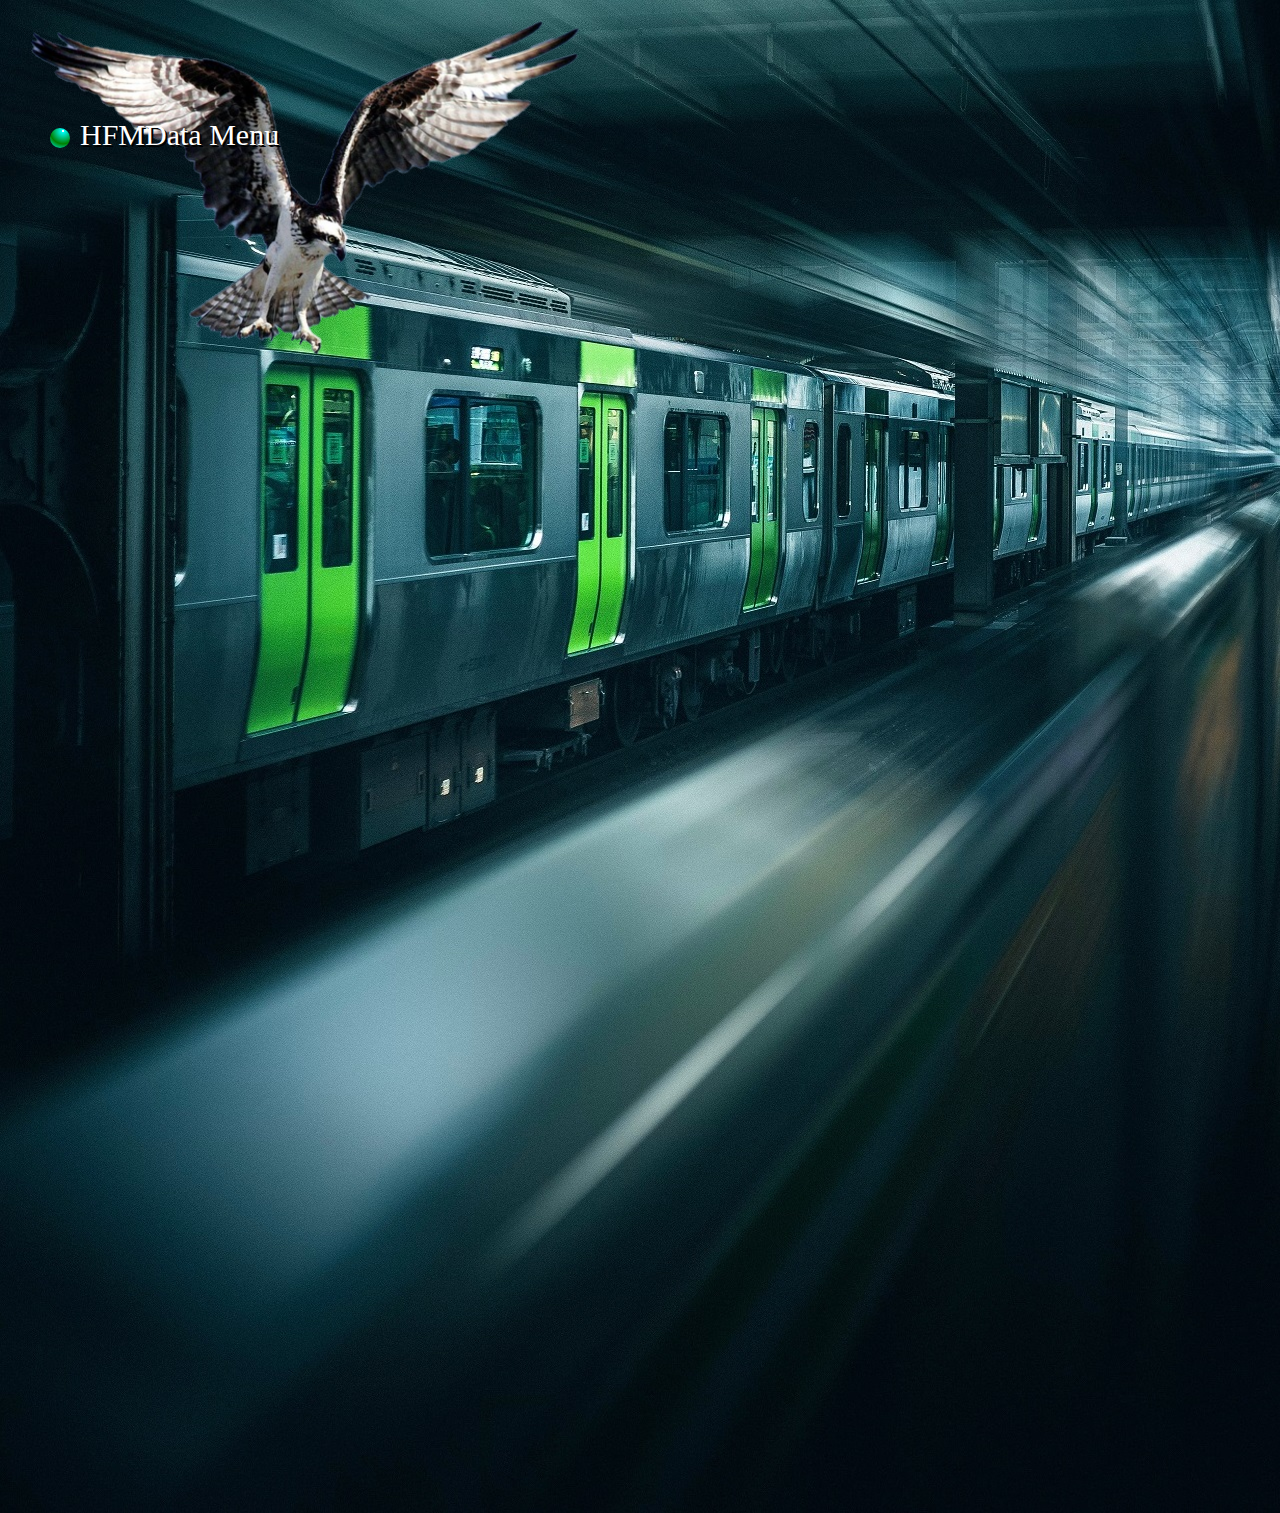
<file: index.html>
<!DOCTYPE html>
<html lang="en">
<head>
  <meta charset="UTF-8">
  <meta name="viewport" content="width=device-width, initial-scale=1.0">
  <title>Document</title>
  <link rel="stylesheet" type="text/css" href="styles.css" />
</head>
<body>
  
  <div class="bgbillede">
    <div class="oern" id="oern-js"><img src="oern.png" /></div>
    <div class="title-box">
      <div class="sphere" id="sphere-js"></div>
      <div class="overskrift" id="overskrift-js">HFMData Menu</div>
    </div>
    <div class="menu-container">
      <div class="menu1" id="menu1-js"></div>
      <div class="menu2" id="menu2-js"></div>
      <div class="menu3" id="menu3-js"></div>
    </div>
    <div class="text-box" id="text-box-js">Games:<br>Click here to start Asteroids game.<a href="asteroids.html" id="game-link-js">-> Game</a><br><br>I code in C++, JavaScript, C# and Python.<br><br>I have a Facebook group called: 'Gratis Computer Hjælp' - so be a member if you want to contact me.<br>I am the Administrator on that group.
    </div>
    <div class="text-box2" id="text-box2-js">Just contact me, and we can make a price together.<br>It doesn't have to be high in price. It depends on what the website is able to do.<br><br>
      Contact me on<br>"Gratis Computer Hjælp"...</div>
    
  </div>
  <script src="kranie.js"></script>
  <script src="oern.js"></script>
  <script src="menu.js"></script>
  <script src="main.js"></script>
</body>
</html>
</file>
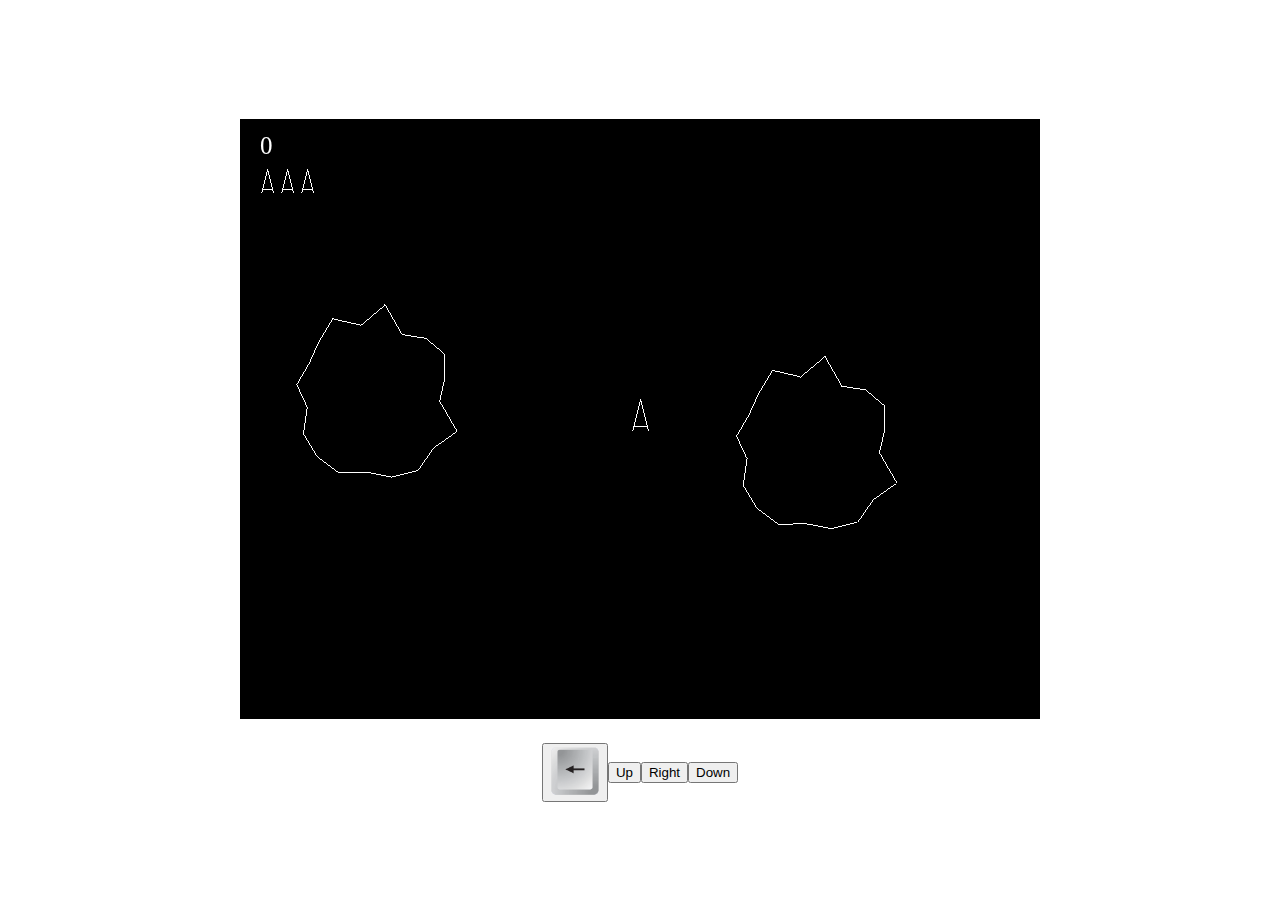
<file: asteroids.html>
<!DOCTYPE html>
<html lang="en">
<head>
  <meta charset="UTF-8">
  <meta name="viewport" content="width=device-width, initial-scale=1.0">
  <title>Document</title>
  <link rel="stylesheet" type="text/css" href="css/styles.css">
</head>
<body>
  <div>
    <canvas width="800" height="600" id="canvas-js" color="0x000000"></canvas>     
    <!--<canvas width="400" height="300" id="canvas-js" color="0x000000"></canvas>-->
    <div id="button-container">
      <button id="left-button.js"><a><img src="img/transButtonLeft.png" width="50px"></a></button>
      <button id="up-button.js">Up</button>
      <button id="right-button.js">Right</button>
      <button id="down-button.js">Down</button>
    </div>
  </div>
  <script src="js/game.js"></script>
  <script src="js/saucer.js"></script>
  <script src="js/keyPressed.js"></script>
  <script src="js/player.js"></script>
  <script src="js/asteroids.js"></script>
  <script src="js/bullets.js"></script>
  <script src="js/soundPlayer.js"></script>
  <script src="js/main.js"></script>
</body>
</html>
</file>
<file: styles.css>
.bgbillede {
  
  width: 1438px;
  height: 1513px;
  background-image: url('togstationok.jpg');
  background-size: cover;
  background-position: center;
  background-repeat: no-repeat;
  margin: auto;
  position: relative;
  /*height: 100vh;*/
}

body {
  margin: 0px;
  
  background-color: #f0f0f0;
}

.title-box {
  position: relative;
  width: 300px;
  height: 40px;
  top: 120px;
  left: 50px;
  /*border: 2px solid black;*/
}

.sphere {
  z-index: 2;
  cursor: pointer;
  float: left;
  top: 0px;
  left: 0px;
  position: relative;
  background: radial-gradient(circle at 65% 15%, white 1px, aqua 3%, green 60%, aqua 100%);
  width: 20px;
  height: 20px;
  border-radius: 15px;
  background-color: white;
}

.overskrift {
  z-index: 2;
  font-family: Verdana;
  position: relative;
  float: left;
  /*border: 2px solid white;*/
  /*overflow: hidden;*/
  cursor: pointer;
  margin-left: 10px;
  top: -2px;
  text-shadow: 2px 2px black;
  /*border: 2px solid #333;*/
  border-radius: 5px;
  color: white;
  font-size: 30px;
  
  /*background-color: #fff;*/
  /*box-shadow: 0 0 10px rgba(0, 0, 0, 0.2);*/
}

.menu-container {
  z-index: 2;
  text-shadow: 2px 2px black;
  cursor: auto;
  position: relative;
  /*display: block;*/
  width: 260px;
  height: 220px;
  top: 110px;
  left: 50px;
  /*background-color: white;*/
  overflow: hidden;
  
}

#menu1-js {
  position: relative;
  cursor: pointer;
  font-family: Verdana;
  font-size: 15px;
  top: -90px;
  left: 32px;
  color: white;
}

#menu1-js:hover {
  color: grey;
}

#menu2-js {
  position: relative;
  cursor: pointer;
  font-family: Verdana;
  font-size: 15px;
  top: -72px;
  left: 32px;
  color: white;
}

#menu2-js:hover {
  color: grey;
}

#menu3-js {
  position: relative;
  cursor: pointer;
  font-family: Verdana;
  font-size: 15px;
  top: -21px;
  left: 32px;
  color: white;
}

#menu3-js:hover {
  color: grey;
}

.text-box {
  z-index: 0;
  display: none;
  text-shadow: 2px 2px black;
  position: relative;
  top: 170px;
  left: 53px;
  color: white;
  font-family: Verdana;
  width: 280px;
  background-color: rgba(31,74,83, 0.6);
  padding: 30px;
  border-radius: 15px;
}

.text-box2 {
  z-index: 0;
  display: none;
  text-shadow: 2px 2px black;
  position: relative;
  top: 170px;
  left: 53px;
  color: white;
  font-family: Verdana;
  width: 280px;
  background-color: rgba(31,74,83, 0.6);
  padding: 30px;
  border-radius: 15px;
}

.oern {
  z-index: 1;
  position: absolute;
  top: 5px;
  left: 15px;
}

a {
  color: white;
  text-decoration: none;
}
</file>
<file: css/styles.css>
body {
  margin: 0;
  display: flex;
  justify-content: center;
  align-items: center;
  height: 100vh;
}
.no-border {
  border: none;
  background: none;
  border-width: 0px;
  border-color: white;
}
#left-button-js {
  touch-action: none;
  border: none;
}
#button-container {
  
  display: flex;
  justify-content: center;
  align-items: center;
}
#canvas-js {
  margin: 20px;
  max-width: 100%;
  max-height: 100%;
}
</file>
